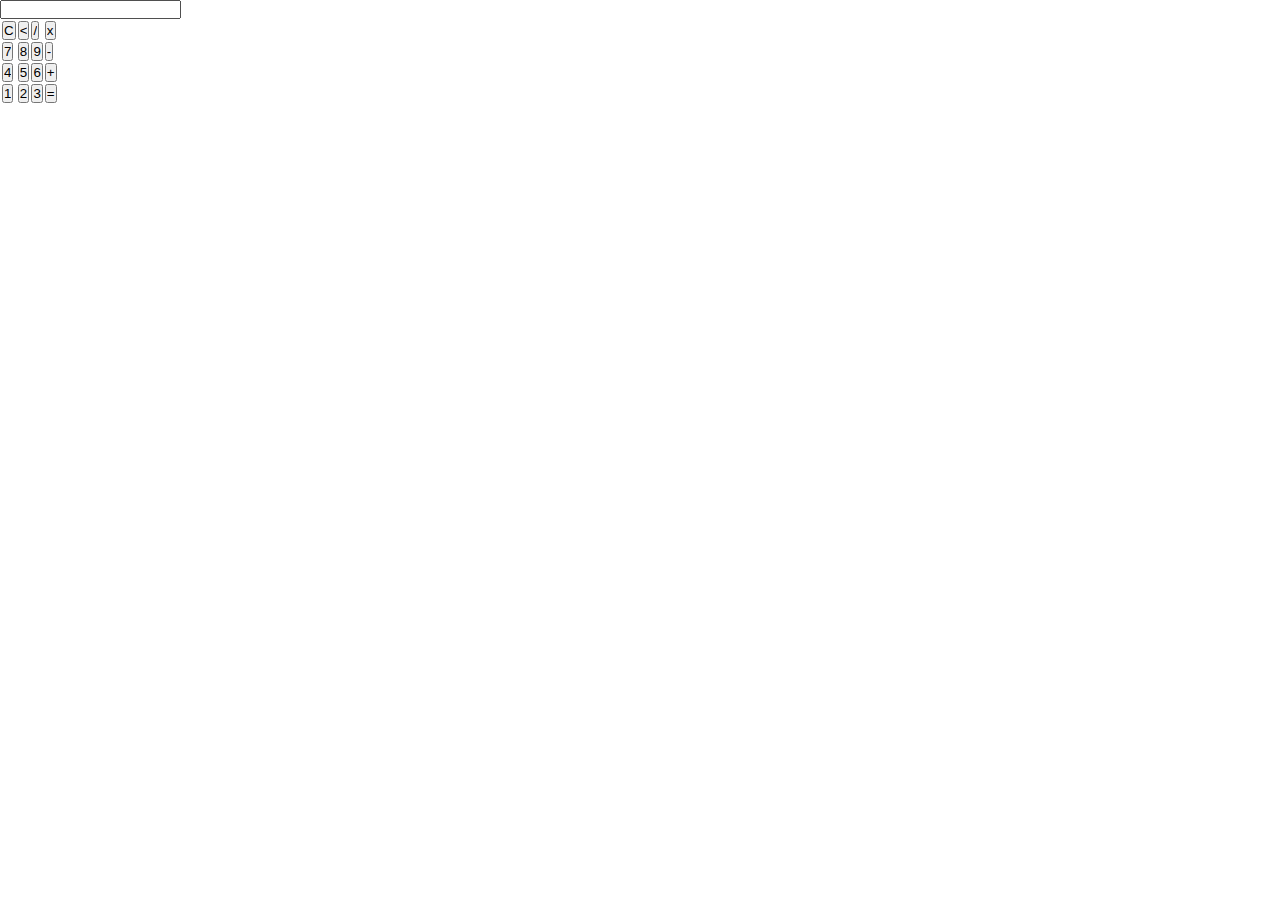
<file: Calculator/index.html>
<!DOCTYPE html>
<html lang="en" dir="ltr">
  <head>
    <meta charset="utf-8">
    <script src="" charset="utf-8"></script>
    <link rel="stylesheet" href="calc.css">
    <title></title>
  </head>
  <body>
    <div class="main">
      <form name="form">
        <input class="textview"><br>
      </form>
      <table>
        <tr>
          <td><input type="button" value="C"></td>
          <td><input type="button" value="<"></td>
          <td><input type="button" value="/"></td>
          <td><input type="button" value="x"></td>
        </tr>
        <tr>
          <td><input type="button" value="7"></td>
          <td><input type="button" value="8"></td>
          <td><input type="button" value="9"></td>
          <td><input type="button" value="-"></td>
        </tr>
        <tr>
          <td><input type="button" value="4"></td>
          <td><input type="button" value="5"></td>
          <td><input type="button" value="6"></td>
          <td><input type="button" value="+"></td>
        </tr>
        <tr>
          <td><input type="button" value="1"></td>
          <td><input type="button" value="2"></td>
          <td><input type="button" value="3"></td>
          <td><input type="button" value="="></td>
        </tr>
      </table>
    </div>
  </body>
</html>
</file>
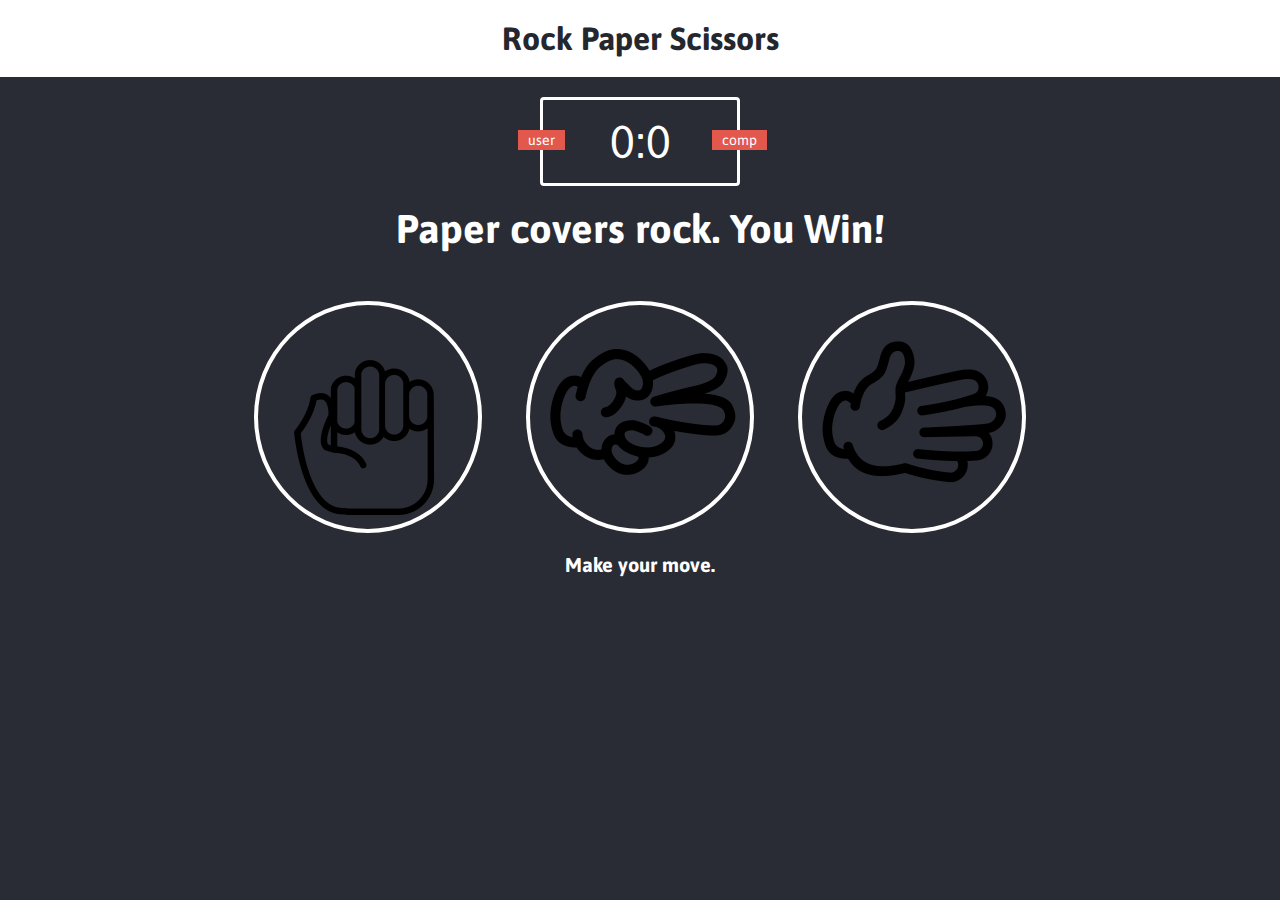
<file: rock-paper-scissors/index.html>
<!DOCTYPE html>
<html lang="en">
<head>
    <meta charset="UTF-8">
    <title>Rock Paper Scissors Game</title>
    <link rel="stylesheet" href="styles.css">
</head>
<body>
    <header>
     <h1>Rock Paper Scissors</h1>
    </header>
    <div class="score-board">
       <div id="user-label" class="badge">user</div>
       <div id="computer-label" class="badge">comp</div>
       <span id="user-score">0</span>:<span id="computer-score">0</span>
    </div>

    <div class="result">
       <p>Paper covers rock. You Win!</p>
    </div>
    
    <div class="choices">
        <div class="choice" id="r">
           <img src="images/rock.png" alt="">
        </div>
        <div class="choice" id="s">
           <img src="images/scissors.png" alt="">
        </div>
        <div class="choice" id="p">
           <img src="images/paper.png" alt="">
        </div>
    </div>
    <p id="action-message">Make your move.</p>
    <script src="app.js"></script>
</body>
</html>
</file>
<file: Calculator/calc.css>
* {
  margin: 0;
  padding: 0;
}

.button {
  width: 50px;
  height: 50;
  font-size: 25;
  margin: 2;
}
</file>
<file: rock-paper-scissors/styles.css>
@import url('https://fonts.googleapis.com/css?family=Asap:400,500,700');
* {
    margin: 0;
    padding: 0;
    box-sizing: border-box;
}

body{
    background-color: #292c34;
}

header {
    background: white;
    padding: 20px;
}

header > h1 {
    color: #25272E;
    text-align: center;
    font-family: Asap, sans-serif;
}

.score-board {
    margin: 20px auto;
    border: 3px solid white;
    border-radius: 4px;
    text-align: center;
    width: 200px;
    color: white;
    font-size: 46px;
    padding: 15px 20px;
    font-family: Asap, sans-serif;
    position: relative;
}

.badge {
    background: #E2584D;
    color: white;
    font-size: 14px;
    padding: 2px 10px;
    font-family: Asap, sans-serif;
}

#user-label {
    position: absolute;
    top: 30px;
    left: -25px;
}

#computer-label {
    position: absolute;
    top: 30px;
    right: -30px;
}

.result {
    font-size: 40px;
    color: white;
}

.result > p {
    text-align: center;
    font-weight: bold;
    font-family: Asap, sans-serif;
}

.choices {
    margin-top: 50px;
    text-align: center;
}

.choice {
    border: 4px solid white;
    border-radius: 50%;
    margin: 0 20px;
    padding: 10px;
    display: inline-block;
    transition: all 0.3s ease;
}

.choice:hover {
    cursor: pointer;
    background: #24272e;
}

#action-message {
    text-align: center;
    font-weight: bold;
    font-family: Asap, sans-serif;
    font-size: 20px;
    color: white;
    margin-top: 20px;
}

.green-glow {
  border: 4px solid #4dcc7d;
  box-shadow: 0 0 10px #31b43a;
}

.red-glow {
  border: 4px solid #fc121b;
  box-shadow: 0 0 10px #d01115;
}

.gray-glow {
  border: 4px solid #464647;
  box-shadow: 0 0 10px #25292b;
}
</file>
